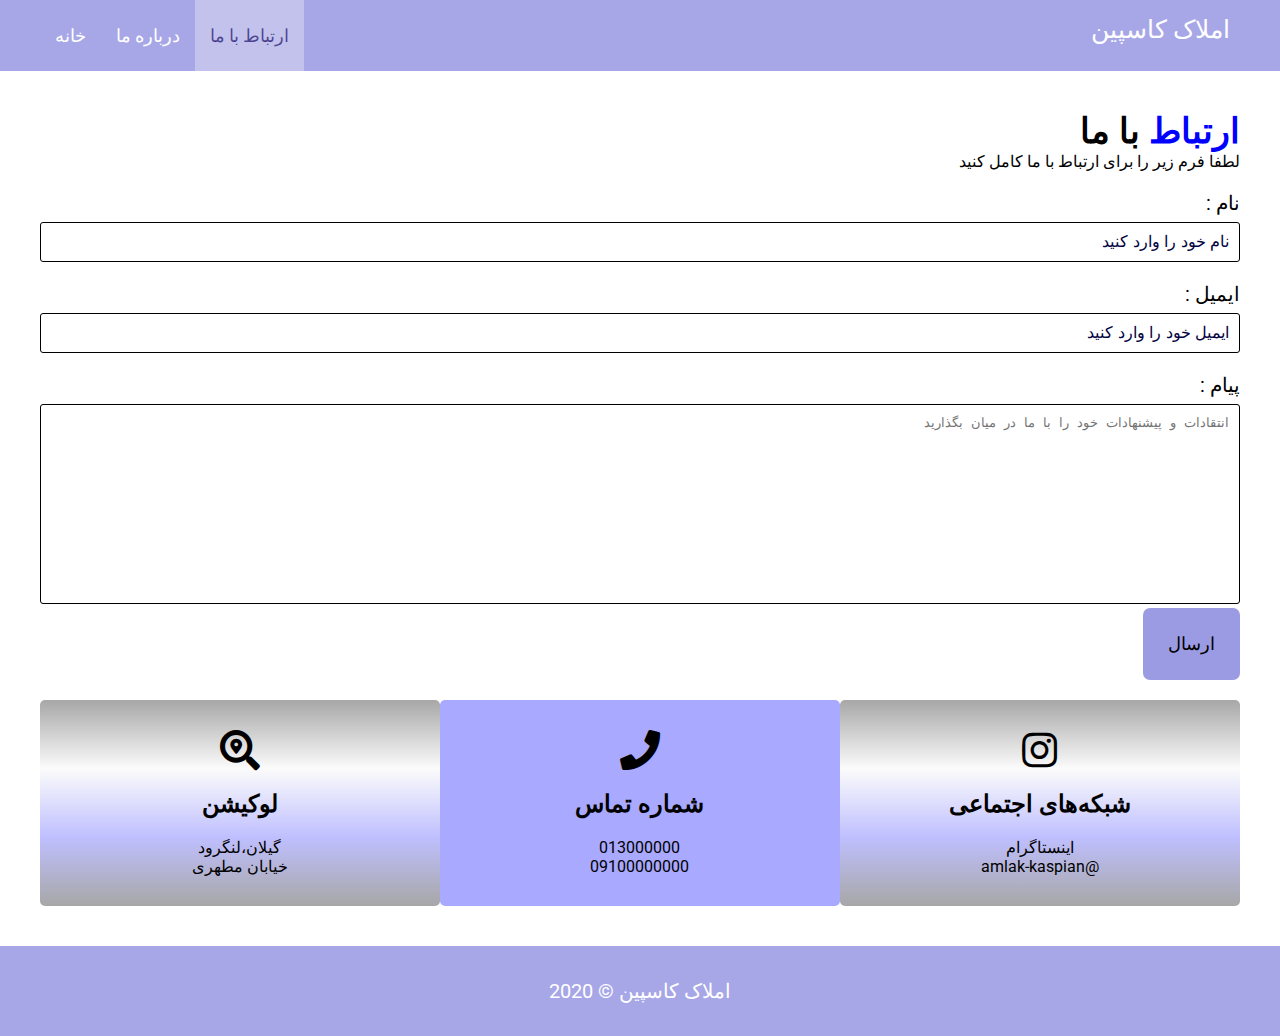
<file: contact.html>
<!DOCTYPE html>
<html lang="en">
<head>
    <meta charset="UTF-8">
    <meta name="viewport" content="width=device-width, initial-scale=1.0">
    <title> ارتباط|املاک کاسپین </title>
    <meta name="description" content="ثبت رایگان آگهی های خرید، فروش، رهن و اجاره املاک و مستقلات">
    <link rel="stylesheet" href="css/master.css">
    <link rel="preconnect" href="https://fonts.gstatic.com">
<link href="https://fonts.googleapis.com/css2?family=Roboto:wght@100&display=swap" rel="stylesheet">
<link
      rel="stylesheet"
      href="https://cdnjs.cloudflare.com/ajax/libs/font-awesome/5.14.0/css/all.min.css"
    />
</head>
<body>
   <header class="header">
       <nav class="container">
           <div class="header-logo">
               <a href="index.html"> املاک کاسپین</a>
           </div>
           <ul class="menu">
               <li> <a  href="index.html">خانه</a></li>
               <li> <a href="about.html">درباره ما</a></li>
               <li> <a class="this-page-selected" href="contact.html">ارتباط با ما</a></li>
           </ul>
       </div>
       </nav>
   </header>
    <body>
        <div class="container">
             <div class="main">
            <div class="contact-us">
                <!--contact us section-->
                <section class="contact-us-section">
                    <h1> <span class="contact-primary"> ارتباط </span> با ما </h1>
                    <p>لطفا فرم زیر را برای ارتباط با ما کامل کنید</p>
                     <!--contact us form-->
                    <form class="contact-us-form" action="">
                        <div class="form-group">
                            <label for="user name">نام :</label>
                            <input type="text" id="user name" placeholder="نام خود را وارد کنید" autocomplete="off">
                        </div>
                        <div class="form-group">
                            <label for="email">ایمیل :</label>
                            <input type="email" id="email" placeholder="ایمیل خود را وارد کنید" autocomplete="off">
                        </div>
                        <div class="form-group">
                            <label for="message">پیام :</label>
                            <textarea name="" id="message" placeholder="انتقادات و پیشنهادات خود را با ما در میان بگذارید" autocomplete="off" ></textarea>
                            <div class="form-group">
                                <input class="submit-input" type="submit" value="ارسال">
                            </div>
                           <div class="container">
                            <div class="find-us">
                                <div class="platform">
        
                                    <section class="platform-box platform-box-content">
                                        <i class="fa fa-search-location" ></i>
                                        <h2>لوکیشن</h2>
                                        <p>گیلان،لنگرود<br>خیابان مطهری</p>
                                    </section>
                                    <section class="platform-box">
                                        <i class="fa fa-phone" ></i>
                                        <h2>شماره تماس</h2>
                                        <p>013000000 <br>09100000000</p>
                                    </section>
                                    <section class="platform-box platform-box-content">
                                        <i class="fab fa-instagram" ></i>
                                        <h2>شبکه‌های اجتماعی</h2>
                                        <p>اینستاگرام<br>@amlak-kaspian</p>
                                    </section>
                                    
                            </div>
                            </div>
                           </div>
                        </div>
                    </form>

                   
                </section>

            </div>
        </div>
    </div>
       
    <!--footer-->
    <footer class="footer-box">
        املاک کاسپین &copy; 2020
    </footer>
    
      
</body>


</html>
</file>
<file: css/master.css>
*,
*::before,
*::after {
  margin: 0;
  padding: 0;
  box-sizing: border-box;
}
body {
  font-family: "roboto", sans-serif;
  direction: rtl;
}
a {
  text-decoration: none;
}
.container {
  max-width: 1200px;
  margin: 0 auto;
  padding: 0, 15px;
}
.container::after {
  content: "";
  clear: both;
  display: table;
}

/* header */
header {
  width: 100%;
  background-color: rgba(136, 136, 223, 0.74);
}
.header-logo {
  padding: 15px 10px;
  float: right;
}
.header-logo a {
  color: white;
  font-size: 25px;
}
.menu {
  float: left;
}
ul,
li {
  list-style: none;
}
.menu li {
  float: left;
}
.menu li a {
  color: white;
  font-size: 18px;
  padding: 25px 15px;
  display: block;
}
.menu li a:hover,
.this-page-selected {
  color: rgba(14, 4, 100, 0.658) !important;
  background-color: rgba(245, 245, 245, 0.342);
}
.main {
  width: 100%;
}
.hero {
  width: 100%;
  text-transform: uppercase;
  background: linear-gradient(
      rgba(78, 62, 146, 0.295),
      rgba(255, 255, 255, 0.295)
    ),
    url("../images/hero.jpg") no-repeat center 70%;
  border-radius: 3px;
  background-size: cover;
}

.text-primary {
  color: dodgerblue;
  color: white;
}
.header-content {
  text-align: center;

  padding: 250px 0;
}

.header-content h1 {
  font-size: 30px;
}
.header-content p {
  color: black;
  margin: 10px 30px;
  font-size: 20px;
}
.header-content a {
  color: white;
  background-color: rgba(51, 51, 51);
  padding: 20px;
  display: inline-block;
  border-radius: 7px;
}
.header-content a:hover {
  color: white;
  background-color: rgb(51, 51, 51, 0.521);
  padding: 20px;
}
.history {
  width: 100%;
  float: left;
}

.history-right {
  width: 50%;
  height: 500px;
  background: url("../images/real-estate-broker-agent-presenting-consult-customer-decision-making-sign-insurance-form-agreement.jpg")
    no-repeat center center;
  background-size: cover;
  float: left;
  border-radius: 5px;
}
.history-content {
  width: 50%;
  height: 500px;
  background: linear-gradient(
    rgba(128, 128, 228, 0.575),
    rgba(211, 152, 152, 0.226)
  );
  background-size: cover;
  float: left;
  border-radius: 5px;
  text-align: center;
  line-height: 50px;
}

.more-container {
  color: white;
  background-color: rgba(51, 51, 51);
  padding: 20px;
  display: inline-block;
  border-radius: 7px;
  margin: 10px 0;
}
.more-container:hover {
  color: white;
  background-color: rgb(51, 51, 51, 0.521);
  padding: 20px;
}
.history-content p,
.cont {
  margin: 25px 25px;
  color: black;
  font-size: 30px;
}
.platform-box {
  width: 33.333%;
  float: left;
  border: 1px;
  padding: 30px;
  text-align: center;
  border-radius: 5px;
  height: auto;
}
.platform-box i {
  font-size: 40px;
}
.platform-box h2 {
  margin: 20px 0;
}
.platform .platform-box:nth-child(2) {
  background-color: rgba(0, 0, 255, 0.336);
}
.platform-box-content {
  background-color: rgb(214, 208, 240);
}
.contact-us {
  width: 100%;
  float: left;
  padding: 40px 0;
}
.contact-us-section {
  background-color: white;
}
.contact-us h1 {
  font-size: 35px;
}
.contact-primary {
  color: blue;
  line-height: 20px;
}
.contact-us-form {
  width: 100%;
  margin-top: 20px;
}
.form-group:not(:last-child) {
  margin-bottom: 20px;
  justify-content: center;
  align-items: center;
}
.form-group label {
  display: block;
  margin-bottom: 7px;
  font-size: 20px;
}
.form-group input,
.form-group textarea {
  width: 100%;
  height: 40px;
  border-radius: 3px;
  border: 1px solid black;
  padding: 0 10px;
  caret-color: (155, 155, 190);
  color: dodgerblue;
}
.form-group textarea {
  height: 200px;
  resize: none;
  padding: 10px;
}
.form-group input::placeholder {
  color: rgb(3, 3, 66);
  font-size: 16px;
}
.form-group .submit-input {
  width: auto;
  background-color: rgba(128, 128, 221, 0.788);
  color: black;
  border: none;
  padding: 25px 25px;
  height: auto;
  font-size: 18px;
  cursor: pointer;
  border-radius: 7px;
}
.form-group .submit-input:hover {
  background: linear-gradient(rgba(12, 12, 219, 0.322), white);
}
.form-group .submit-input:focus,
.form-group textarea:focus,
.form-group input:focus {
  outline: 1px solid dodgerblue;
}
.find-us {
  width: 100%;
  background: linear-gradient(rgba(48, 36, 155, 0.781), blue) !important;
}
.find-us .platform-box-content {
  background: linear-gradient(
    rgba(51, 51, 51, 0.432),
    #f5f5f55e,
    rgba(4, 4, 255, 0.253),
    rgba(51, 51, 51, 0.432)
  );
}
.about-us-content-wrapper {
  width: 100%;
  min-height: 150px;
  background-color: #f5f5f55e;
}
.about-us-content {
  padding: 40px 0;

  padding: 40px 0;
}
.about-us-content-right h1 {
  margin-bottom: 30px;
}
.about-us-content-right h1 p {
  margin-bottom: 20px;
  font-size: 18px;
  line-height: 28px;
  font-weight: bold;
}
.about-us-content-right h1 p :last-child {
  margin-bottom: 0;
}
.about-us-content-left {
  float: left;
  width: 50%;
  display: block;
  margin: 0 auto;
  padding-bottom: 10px;
  transform: translateY(-15%);
  transform: translatex(-10%);
}
.about-us-content-left img {
  width: 80%;

  border-radius: 50%;
}
.text-prim {
  color: blue;
}
.moshtari-says {
  background: url("/images/poster-with-vertical-frames-empty-white-wall-living-room-interior-with-blue-velvet-armchair-3d-rendering.jpg")
    no-repeat center bottom;
  background-size: cover;
  min-height: 300px;
  padding: 80px 0;
}
.moshtari-says h2 {
  color: cornsil;
  background-color: transparent;
  text-align: center;
  font-size: 40px;
}
.karmand-box {
  background-color: rgba(41, 41, 179, 0.897);
  width: 80%;
  float: right;
  margin-top: 50px;
  padding: 50px;
  opacity: 0.7;
  transform: translateX(-12%);
  border-radius: 50px 1px 1px 1px;
  height: 180px;
}
.karmand-box img {
  width: 100px;
  float: right;
  border-radius: 50%;
}
.karmand-box p {
  width: calc(100% - 100px);
  float: right;
  padding-right: 30px;
  line-height: 24px;
  color: white;
  padding-top: 20px;
  text-shadow: 50% black;
}
.slider {
  width: 100%;
  height: auto;
  display: flex;
  overflow-x: auto;
  float: left;
}
.cont h2 {
  font-size: 16px;
}
.footer,
.footer-box {
  width: 100%;
  padding: 20px 0;
  color: white;
  background-color: rgba(136, 136, 223, 0.74);
  text-align: center;
  font-size: 20px;
  line-height: 50px;
}
/* 0 ta 767 mobile*/
@media (max-width: 767px) {
  .header-content {
    padding: 80px 0;
  }
  .header-content h1 {
    font-size: 30px;
  }
  .header-content .header-content h1 {
    padding: 12px;
  }
  .history .history-child {
    width: 100%;
  }
  .history-content .history-right {
    width: 100%;
    float: left;
    padding: 30px 20px;
    height: auto;
    background-size: cover;
  }
  .history-content p {
    text-align: center;
    font-size: 6px;
  }
  .platform .platform-box {
    width: 100%;
  }

  .more-container {
    padding: auto;
  }
  .more-container span {
    transform: translateY(-20%);
  }
  .karmand-box {
    width: 87%;
    height: 230px;
  }
  .karmand-box p {
    line-height: 20px;
  }
  .about-us-content-right {
    text-align: center;
  }
  .about-us-content-right p {
    text-align: center;
    font-size: 12px;
    line-height: 15px;
    transform: translateX(-50px);
  }
  .about-us-content-right h1 {
    transform: translateX(-25%);
  }
  .header-logo {
    width: 100%;
    text-align: center;
  }
  .menu {
    width: 100%;
  }
  .menu li {
    width: 100%;
    text-align: center;
    border-bottom: 1px solid rgba(255, 255, 255, 0.452);
  }
  li :last-child {
    border-bottom: none;
  }
  .menu li a {
    padding: 3px 5px;
  }
  .about {
    width: 70%;
  }
  .contact-us-section h1 {
    text-align: center;
  }
  .contact-us-section {
    font-weight: bold;
  }
  .form-group .submit-input {
    width: 100%;
  }
}

/* 768 ta 1024 tablet*/
@media (min-width: 768px) and (max-width: 1023px) {
  .about {
    width: 70%;
  }
}
</file>
